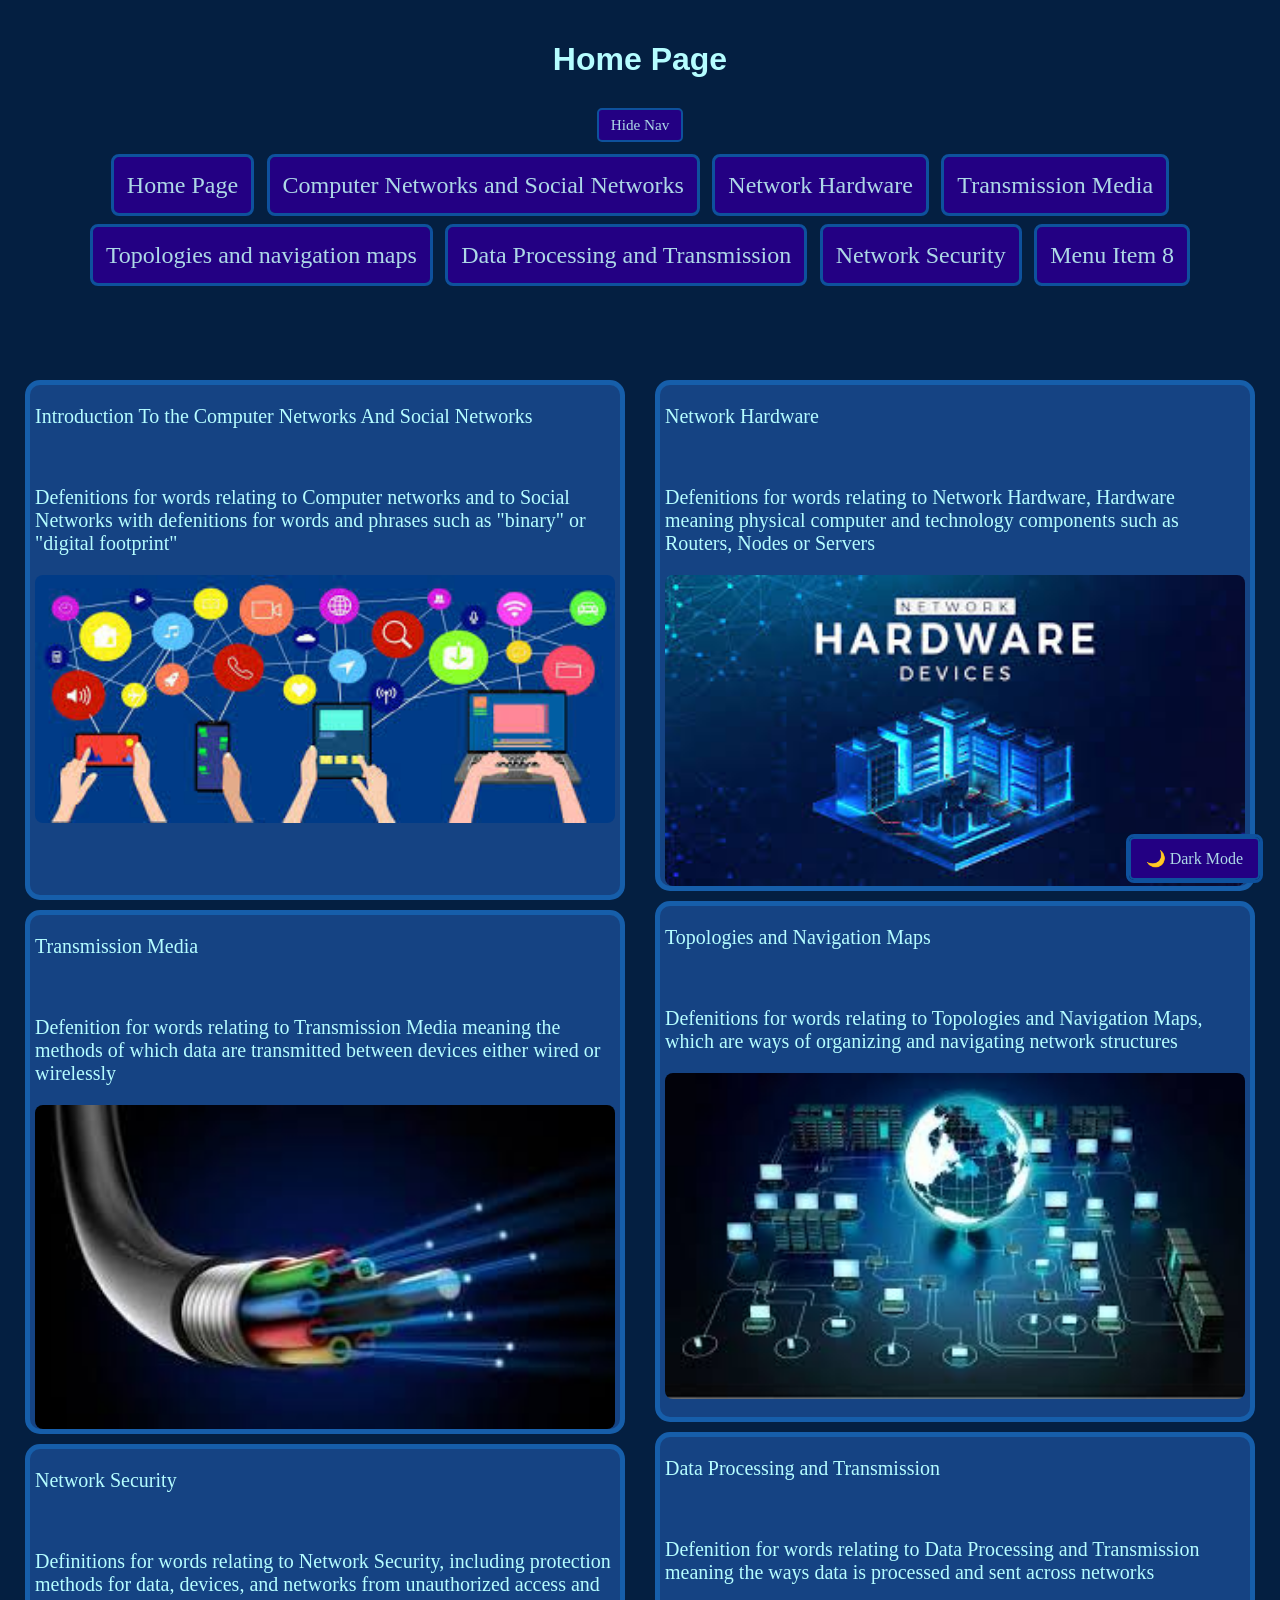
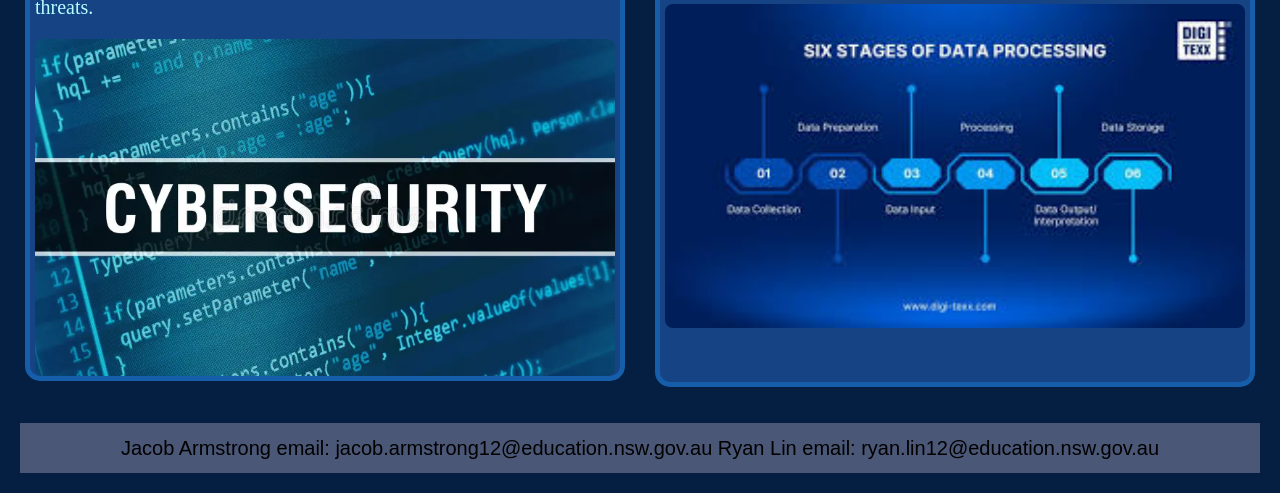
<file: index.html>
<!DOCTYPE html>
<html>
<head>
    <title>Home Page</title>
        <link rel="stylesheet" href="Main.css">
        <link rel="icon" type="image/ico" href="images/Homepage Logo.ico">
</head>

<body>
<button id="darkModeToggle" >🌙 Dark Mode</button>
<button id="showNavButton" class="nav-toggle hidden">Show Nav</button>
<h1>Home Page</h1>
<nav>
<button id="hideNavButton" class="nav-toggle">Hide Nav</button>
<div id="navbar">
<a href="Index.html">Home Page</a>
<a href="Introduction To The Computer Networks And Social Networks.html">Computer Networks and Social Networks</a>
<a href="Network Hardware.html">Network Hardware</a>
<a href="Transmission media.html">Transmission Media</a>
<a href="Topologies and navigation maps.html">Topologies and navigation maps</a>
<a href="Data Processing and Transmission.html">Data Processing and Transmission</a>
<a href="Network Security.html">Network Security</a>
<a href="#">Menu Item 8</a>
</div>
</nav>
<div class = 'container'>
<div id="column1">
    <div class="zoomable">
<div id="content">
<a href="introduction to the computer networks and social networks.html">
<p>Introduction To the Computer Networks And Social Networks</p><br>
<p>Defenitions for words relating to Computer networks and to Social Networks with defenitions for words and phrases such as
    "binary" or "digital footprint" </p>
    <img src = 'images/Computer networks and social networks.jpeg' alt="Computer Networks and Social Networks">
    <br><br><br><br>
</a>
</div>
</div>
<div class="zoomable">
<div id="content">
<a href="Transmission media.html">
<p>Transmission Media</p><br>
<p>Defenition for words relating to Transmission Media meaning the methods of which data are transmitted between devices either wired or wirelessly</p>
<img src = 'images/transmission media.jpeg' alt="Transmission Media">
</a>
</div>
</div>  <div class="zoomable">
    <div id="content">
      <a href="Network Security.html">
      <p>Network Security</p><br>
      <p>Definitions for words relating to Network Security, including protection methods for data, devices, and networks from unauthorized access and threats.</p>
      <img src='images/Cybersecurity.webp' alt='Network Security'>
      </a>
    </div>
  </div></div>
<div id="column2" class="no-separator">
  <div class="zoomable">
    <div id="content">
      <a href="Network Hardware.html">
      <p>Network Hardware</p><br>
      <p>Defenitions for words relating to Network Hardware, Hardware meaning physical computer and technology components such as Routers, Nodes or Servers </p>
      <img src = 'images/Network Hardware.jpeg' alt="Network Hardware">
      </a>
    </div>
  </div>
  <div class="zoomable">
    <div id="content">
      <a href="Topologies and navigation maps.html">
      <p>Topologies and Navigation Maps</p><br>
      <p>Defenitions for words relating to Topologies and Navigation Maps, which are ways of organizing and navigating network structures </p>
      <img src = 'images/Topologies and navigation maps.jpeg' alt="Topologies and Navigation Maps">
    <br>  
    </a>
    </div>
  </div>
  <div class="zoomable">
    <div id="content">
      <a href="Data Processing and Transmission.html">
      <p>Data Processing and Transmission</p><br>
      <p>Defenition for words relating to Data Processing and Transmission meaning the ways data is processed and sent across networks </p>
      <img src = 'images/data processing and transmission.jpeg' alt="Data Processing and Transmission">
      </a>
      <br><br><br>
    </div>
  </div>
</div>
</div>
</body>
<br><br>
<footer>
  Jacob Armstrong email: jacob.armstrong12@education.nsw.gov.au    Ryan Lin email: ryan.lin12@education.nsw.gov.au
</footer>
</html>
<script src="script.js"></script>
</file>
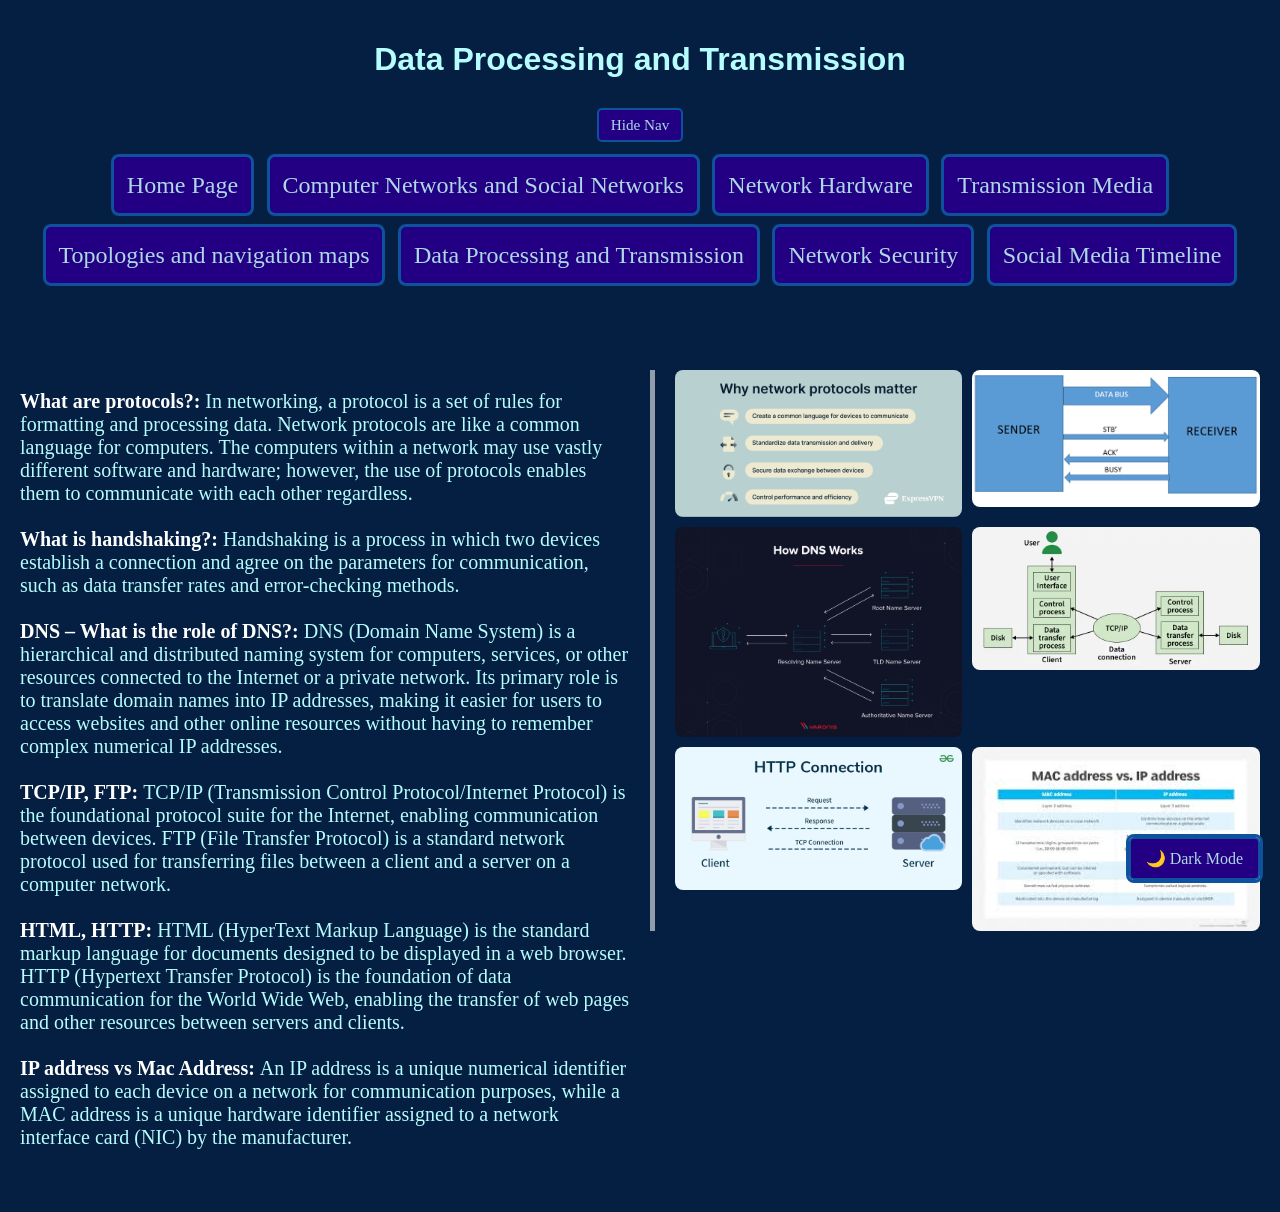
<file: Data Processing And Transmission.html>
<!DOCTYPE html>
<html>
<head>
  <title>Data Processing and Transmission</title>
      <link rel="stylesheet" href="Main.css">
</head>
<body>
<button id="darkModeToggle">🌙 Dark Mode</button>
<button id="showNavButton" class="nav-toggle hidden">Show Nav</button>
<h1>Data Processing and Transmission</h1>
<nav>
<button id="hideNavButton" class="nav-toggle">Hide Nav</button>
<div id="navbar">
<a href="Index.html">Home Page</a>
<a href="Introduction To The Computer Networks And Social Networks.html">Computer Networks and Social Networks</a>
<a href="Network Hardware.html">Network Hardware</a>
<a href="Transmission media.html">Transmission Media</a>
<a href="Topologies and navigation maps.html">Topologies and navigation maps</a>
<a href="Data Processing and Transmission.html">Data Processing and Transmission</a>
<a href="Network Security.html">Network Security</a>
<a href="Social Media Timeline.html">Social Media Timeline</a>
</div>
</nav>
<div class = 'container'>
<div id = 'column1'>
<p>
<strong>What are protocols?: </strong>In networking, a protocol is a set of rules for formatting and processing data. Network protocols are like a common language for computers. The computers within a network may use vastly different software and hardware; however, the use of protocols enables them to communicate with each other regardless.<br><br>
<strong>What is handshaking?: </strong>Handshaking is a process in which two devices establish a connection and agree on the parameters for communication, such as data transfer rates and error-checking methods.<br><br>
<strong>DNS – What is the role of DNS?: </strong>DNS (Domain Name System) is a hierarchical and distributed naming system for computers, services, or other resources connected to the Internet or a private network. Its primary role is to translate domain names into IP addresses, making it easier for users to access websites and other online resources without having to remember complex numerical IP addresses.<br><br>
<strong>TCP/IP, FTP: </strong>TCP/IP (Transmission Control Protocol/Internet Protocol) is the foundational protocol suite for the Internet, enabling communication between devices. FTP (File Transfer Protocol) is a standard network protocol used for transferring files between a client and a server on a computer network.<br><br>
<strong>HTML, HTTP: </strong>HTML (HyperText Markup Language) is the standard markup language for documents designed to be displayed in a web browser. HTTP (Hypertext Transfer Protocol) is the foundation of data communication for the World Wide Web, enabling the transfer of web pages and other resources between servers and clients.<br><br>
<strong>IP address vs Mac Address: </strong>An IP address is a unique numerical identifier assigned to each device on a network for communication purposes, while a MAC address is a unique hardware identifier assigned to a network interface card (NIC) by the manufacturer.<br><br>
</p>
</div>

<div id = 'column2'>

<img src='images/protocols.png' alt='Protocols'>
<img src='images/handshaking.png' alt='Handshaking'>
<img src='images/DNS.webp' alt='DNS'>
<img src='images/TCP-IP.webp' alt='TCP/IP'>
<img src='images/HTTP.gif' alt='HTTP'>
<img src='images/ip-address-vs-mac-address.jpeg' alt='IP address vs MAC address'>


</div>
<script src="script.js"></script>
</body>
</html>
</file>
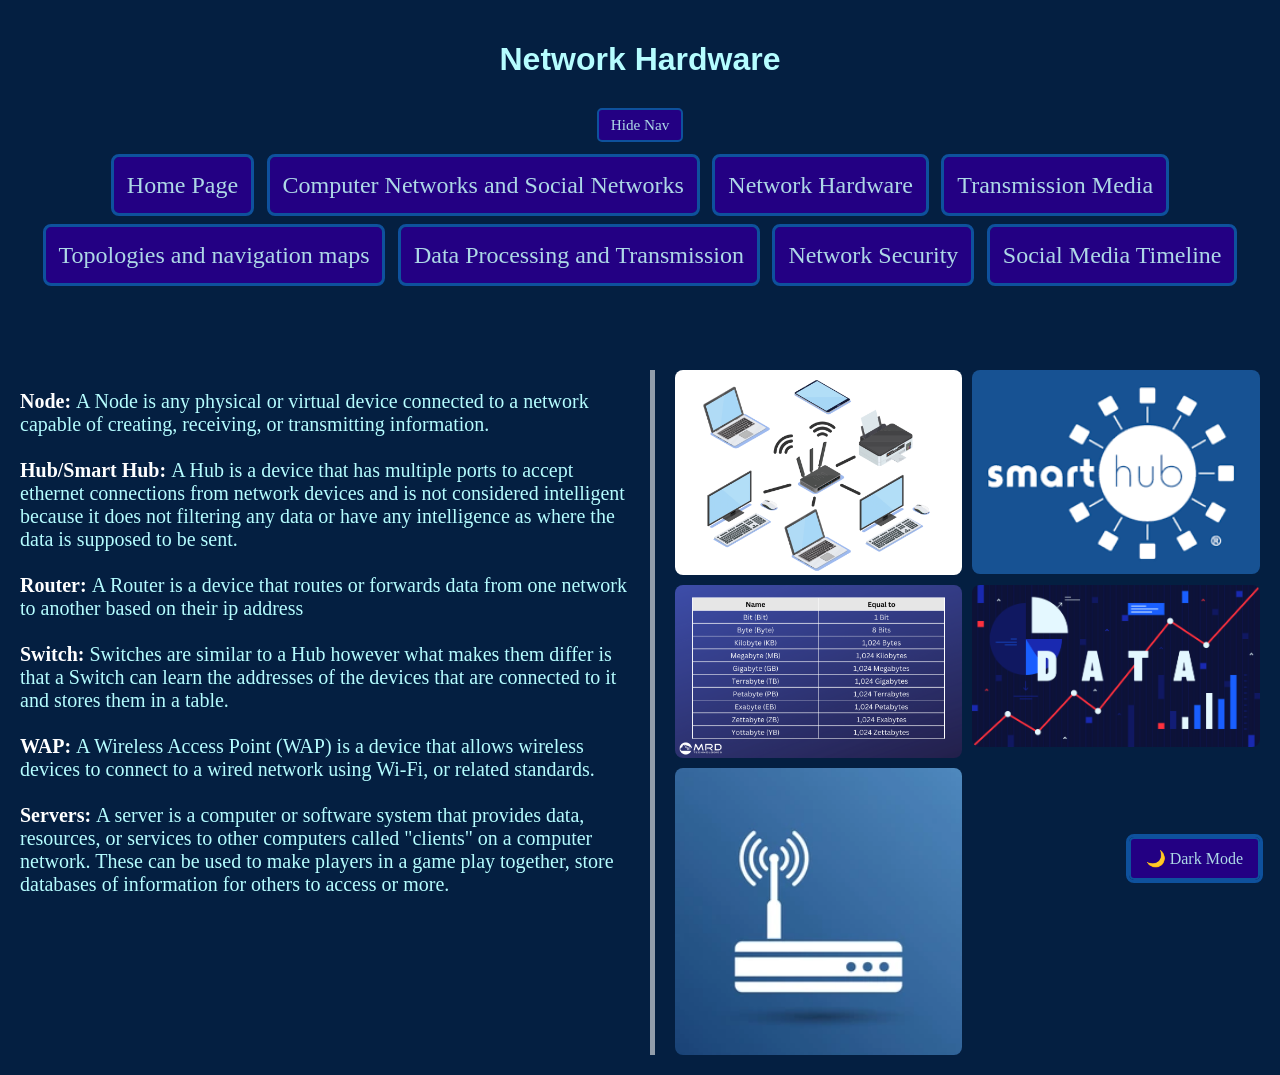
<file: Network Hardware.html>
<!DOCTYPE html>
<html>
<head>
  <title>Network Hardware</title>
      <link rel="stylesheet" href="Main.css">
</head>
<body>
<button id="darkModeToggle">🌙 Dark Mode</button>
<button id="showNavButton" class="nav-toggle hidden">Show Nav</button>
<h1>Network Hardware</h1>
<nav>
<button id="hideNavButton" class="nav-toggle">Hide Nav</button>
<div id="navbar">
<div id = 'zoomable'>
<a href="Index.html">Home Page</a>
<a href="Introduction To The Computer Networks And Social Networks.html">Computer Networks and Social Networks</a>
<a href="Network Hardware.html">Network Hardware</a>
<a href="Transmission media.html">Transmission Media</a>
<a href="Topologies and navigation maps.html">Topologies and navigation maps</a>
<a href="Data Processing and Transmission.html">Data Processing and Transmission</a>
<a href="Network Security.html">Network Security</a>
<a href="Social Media Timeline.html">Social Media Timeline</a>
</div>
</div>
</nav>
<div class = 'container'>
<div id = 'column1'>
<p>
<strong>Node: </strong>A Node is any physical or virtual device connected to a network capable of creating, receiving, or transmitting information.<br><br>
<strong>Hub/Smart Hub: </strong>A Hub is a device that has multiple ports to accept ethernet connections from network devices and is not considered intelligent because it does not filtering any data or have any intelligence as where the data is supposed to be sent.<br></br>
<strong>Router: </strong>A Router is a device that routes or forwards data from one network to another based on their ip address<br></br>
<strong>Switch: </strong>Switches are similar to a Hub however what makes them differ is that a Switch can learn the addresses of the devices that are connected to it and stores them in a table.<br></br>
<strong>WAP: </strong>A Wireless Access Point (WAP) is a device that allows wireless devices to connect to a wired network using Wi-Fi, or related standards.<br></br>
<strong>Servers: </strong>A server is a computer or software system that provides data, resources, or services to other computers called "clients" on a computer network. These can be used to make players in a game play together, store databases of information for others to access or more. <br></br>

</p>
</div>

<div id = 'column2'>
    <img src = 'images/Node.webp'>
    <img src = 'images/Smart hub.png'>
    <img src = 'images/Bits.png'>
    <img src = 'images/data.png'>
    <img src = 'images/WAP.webp'>
</div>




</div>
</body>
</html>
<script src="script.js"></script>
</file>
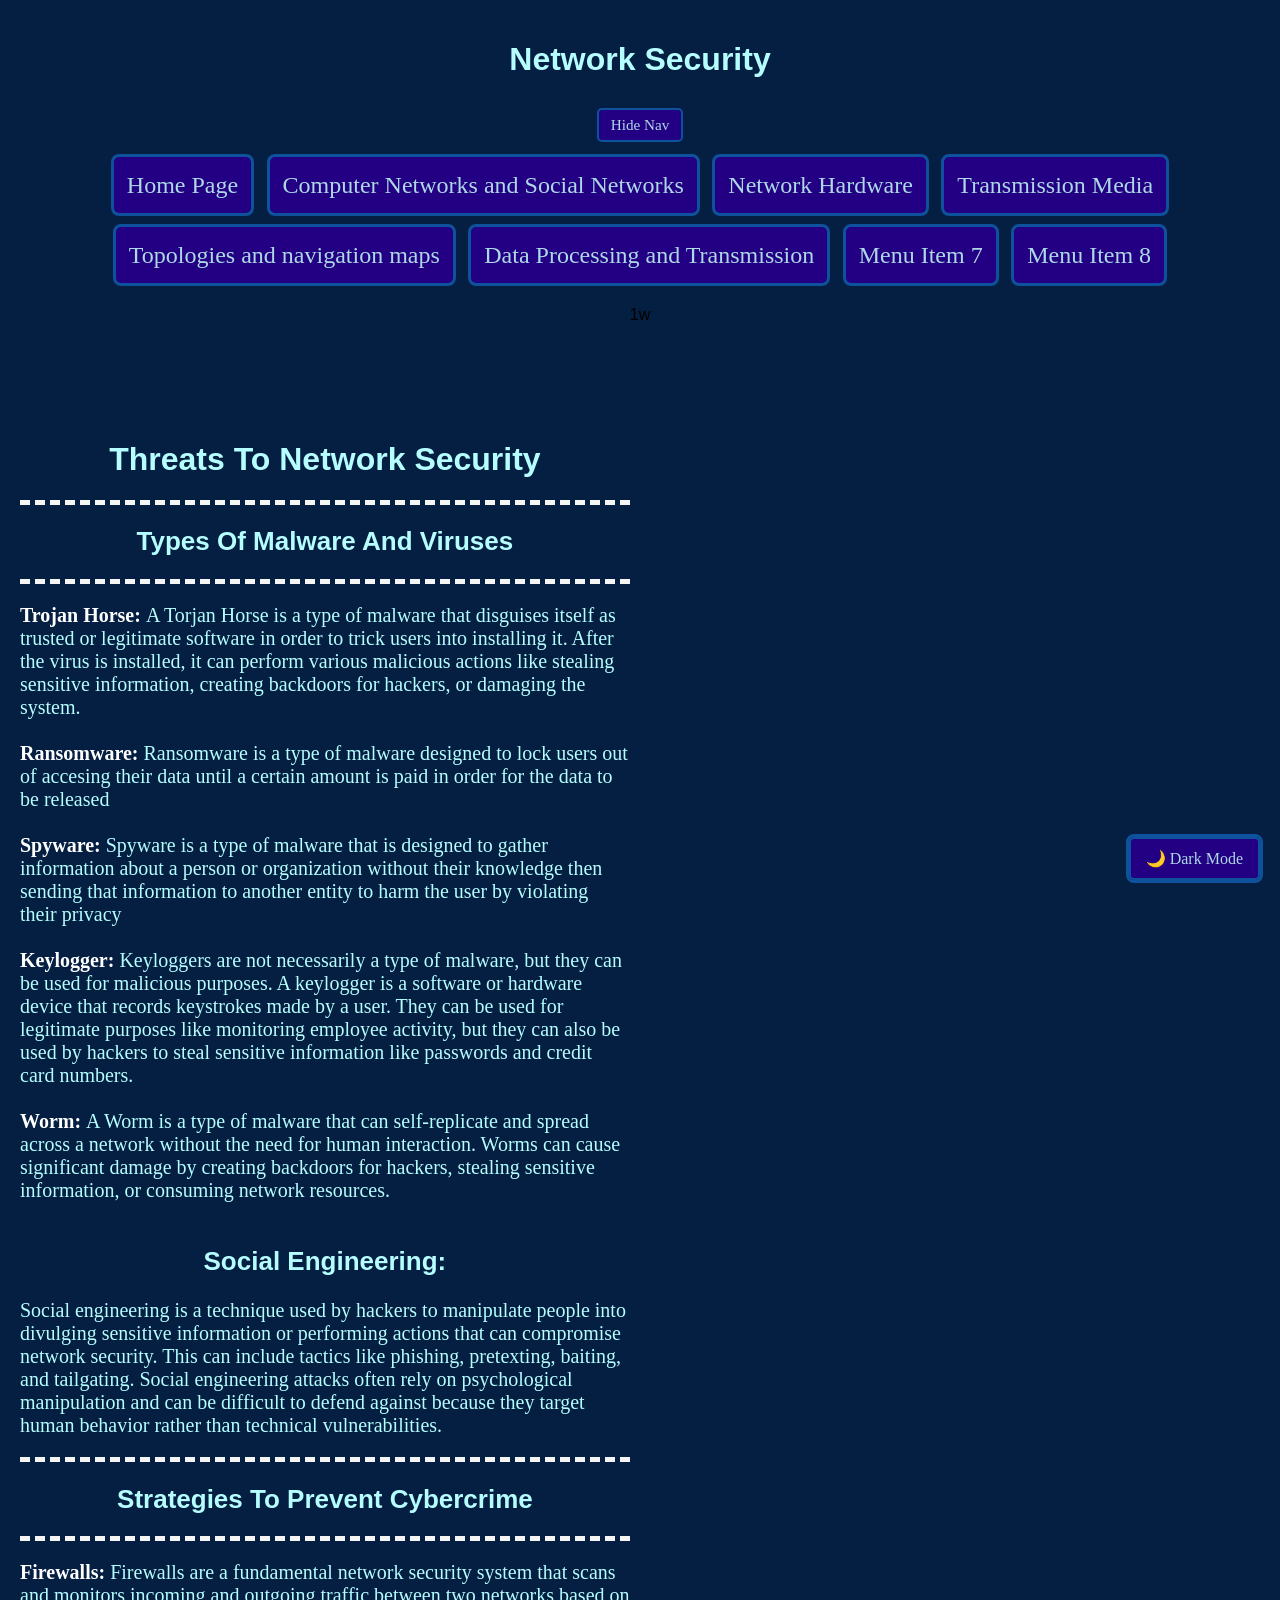
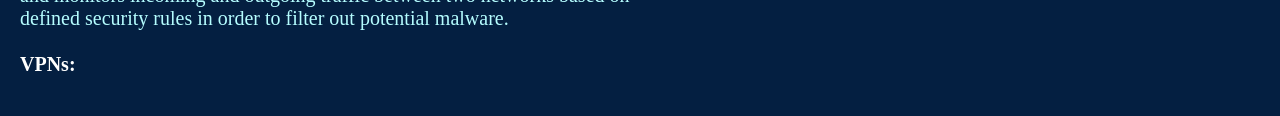
<file: Network Security.html>
<!DOCTYPE html>
<html>
<head>
  <title>Network Security</title>
      <link rel="stylesheet" href="Main.css">
</head>
<body>
<button id="darkModeToggle">🌙 Dark Mode</button>
<button id="showNavButton" class="nav-toggle hidden">Show Nav</button>
<h1>Network Security</h1>
<nav>
<button id="hideNavButton" class="nav-toggle">Hide Nav</button>
<div id="navbar">
<div id = 'zoomable'>
<a href="Index.html">Home Page</a>
<a href="Introduction To The Computer Networks And Social Networks.html">Computer Networks and Social Networks</a>
<a href="Network Hardware.html">Network Hardware</a>
<a href="Transmission media.html">Transmission Media</a>
<a href="Topologies and navigation maps.html">Topologies and navigation maps</a>
<a href="Data Processing and Transmission.html">Data Processing and Transmission</a>
<a href="#">Menu Item 7</a>
<a href="#">Menu Item 8</a>
</div>
</div>1w
</nav>
<div class = 'container'>
<div id = 'column1'>
<h1>Threats To Network Security</h1>
<div class = 'nextsubtopic'>
<h2>Types Of Malware And Viruses</h2>
</div>
<p><strong>Trojan Horse: </strong>A Torjan Horse is a type of malware that disguises itself as trusted or legitimate software in order to trick users into installing it. After the virus is installed, it can perform various malicious actions like stealing sensitive information, creating backdoors for hackers, or damaging the system.<br><br>
<strong>Ransomware: </strong>Ransomware is a type of malware designed to lock users out of accesing their data until a certain amount is paid in order for the data to be released<br><br>
<strong>Spyware: </strong>Spyware is a type of malware that is designed to gather information about a person or organization without their knowledge then sending that information to another entity to harm the user by violating their privacy<br><br>
<strong>Keylogger: </strong>Keyloggers are not necessarily a type of malware, but they can be used for malicious purposes. A keylogger is a software or hardware device that records keystrokes made by a user. They can be used for legitimate purposes like monitoring employee activity, but they can also be used by hackers to steal sensitive information like passwords and credit card numbers.<br><br>
<strong>Worm: </strong>A Worm is a type of malware that can self-replicate and spread across a network without the need for human interaction. Worms can cause significant damage by creating backdoors for hackers, stealing sensitive information, or consuming network resources.<br><br>
</p>
<h2>Social Engineering: </h2><p>Social engineering is a technique used by hackers to manipulate people into divulging sensitive information or performing actions that can compromise network security. This can include tactics like phishing, pretexting, baiting, and tailgating. Social engineering attacks often rely on psychological manipulation and can be difficult to defend against because they target human behavior rather than technical vulnerabilities.</p>

<div class = 'nextsubtopic'>
<h2>Strategies To Prevent Cybercrime<h2>
</div>
<p>
<strong>Firewalls: </strong>Firewalls are a fundamental network security system that scans and monitors incoming and outgoing traffic between two networks based on defined security rules in order to filter out potential malware.<br></br>
<strong>VPNs: </strong>
</p>
</div>

<div id = 'column2'>

</div>




</div>
</body>
</html>
<script src="script.js"></script>
</file>
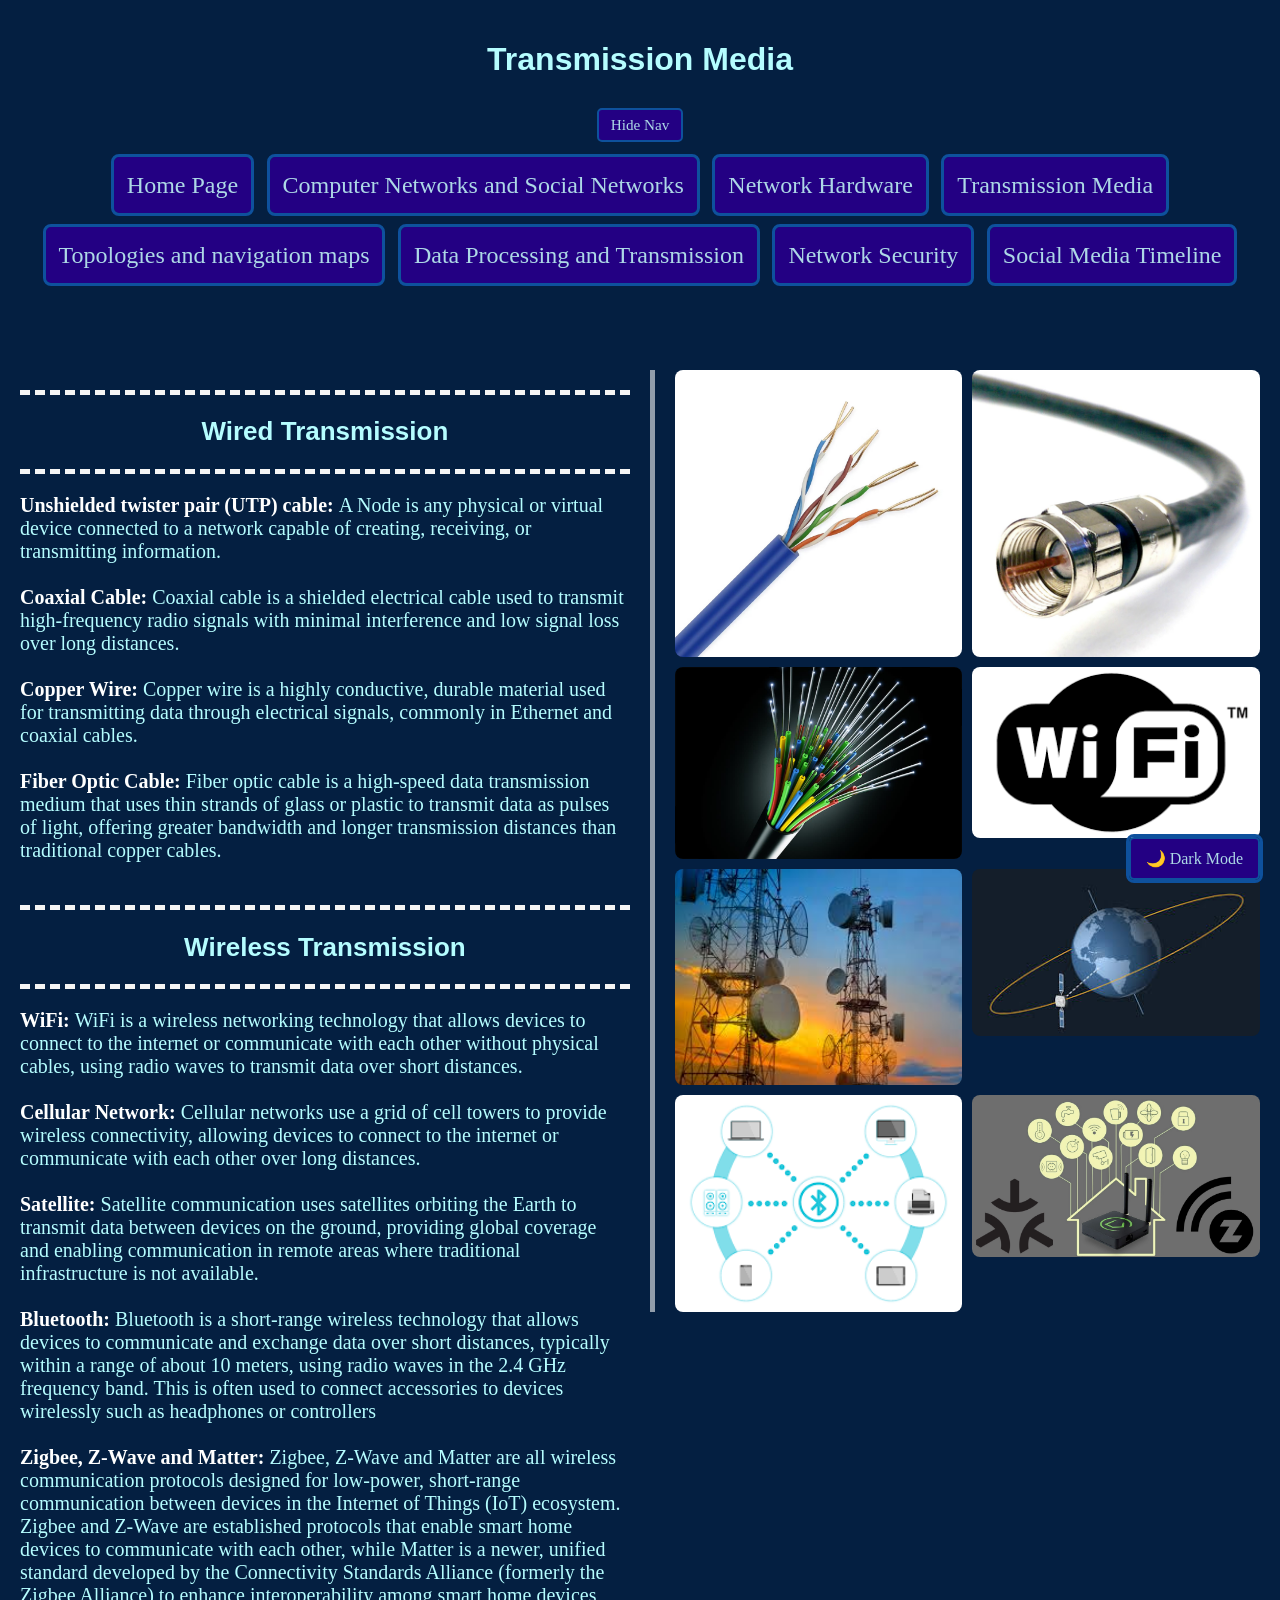
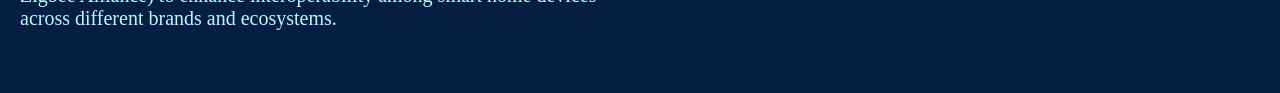
<file: Transmission media.html>
<!DOCTYPE html>
<html>
<head>
  <title>Transmission Media</title>
      <link rel="stylesheet" href="Main.css">
</head>
<body>
<button id="darkModeToggle">🌙 Dark Mode</button>
<button id="showNavButton" class="nav-toggle hidden">Show Nav</button>
<h1>Transmission Media</h1>
<nav>
<button id="hideNavButton" class="nav-toggle">Hide Nav</button>
<div id="navbar">
<a href="Index.html">Home Page</a>
<a href="Introduction To The Computer Networks And Social Networks.html">Computer Networks and Social Networks</a>
<a href="Network Hardware.html">Network Hardware</a>
<a href="Transmission media.html">Transmission Media</a>
<a href="Topologies and navigation maps.html">Topologies and navigation maps</a>
<a href="Data Processing and Transmission.html">Data Processing and Transmission</a>
<a href="Network Security.html">Network Security</a>
<a href="Social Media Timeline.html">Social Media Timeline</a>
</div>
</nav>
<div class = 'container'>
<div id = 'column1'>
<div class = 'nextsubtopic'>
  <h2>Wired Transmission</h2>
</div>
  <p>
<strong>Unshielded twister pair (UTP) cable: </strong>A Node is any physical or virtual device connected to a network capable of creating, receiving, or transmitting information.<br><br>
<strong>Coaxial Cable: </strong>Coaxial cable is a shielded electrical cable used to transmit high-frequency radio signals with minimal interference and low signal loss over long distances.<br><br>
<strong>Copper Wire: </strong>Copper wire is a highly conductive, durable material used for transmitting data through electrical signals, commonly in Ethernet and coaxial cables.<br><br>
<strong>Fiber Optic Cable: </strong>Fiber optic cable is a high-speed data transmission medium that uses thin strands of glass or plastic to transmit data as pulses of light, offering greater bandwidth and longer transmission distances than traditional copper cables.<br><br>
<div class = 'nextsubtopic'>
  <h2>Wireless Transmission</h2>
</div>
<p>
<strong>WiFi: </strong>WiFi is a wireless networking technology that allows devices to connect to the internet or communicate with each other without physical cables, using radio waves to transmit data over short distances.<br><br>
<strong>Cellular Network: </strong>Cellular networks use a grid of cell towers to provide wireless connectivity, allowing devices to connect to the internet or communicate with each other over long distances.<br><br>
<strong>Satellite: </strong>Satellite communication uses satellites orbiting the Earth to transmit data between devices on the ground, providing global coverage and enabling communication in remote areas where traditional infrastructure is not available.<br><br>
<strong>Bluetooth: </strong>Bluetooth is a short-range wireless technology that allows devices to communicate and exchange data over short distances, typically within a range of about 10 meters, using radio waves in the 2.4 GHz frequency band. This is often used to connect accessories to devices wirelessly such as headphones or controllers<br><br>
<strong>Zigbee, Z-Wave and Matter: </strong>Zigbee, Z-Wave and Matter are all wireless communication protocols designed for low-power, short-range communication between devices in the Internet of Things (IoT) ecosystem. Zigbee and Z-Wave are established protocols that enable smart home devices to communicate with each other, while Matter is a newer, unified standard developed by the Connectivity Standards Alliance (formerly the Zigbee Alliance) to enhance interoperability among smart home devices across different brands and ecosystems.<br><br>
</p>
</div>

<div id = 'column2'>
  <img src = 'images/UTP cable.avif'>
  <img src = 'images/Coaxial Cable.jpg'>
  <img src = 'images/Fiber Optic Cable.jpg'>
  <img src = 'images/wifi.png'>
  <img src = 'images/cellular network.jpeg'>
  <img src = 'images/satellite.jpeg'>
  <img src = 'images/bluetooth.png'>
  <img src = 'images/Zigbee, Z-Wave and matter.jpg'> 
</div>




</div>
</body>
</html>
<script src="script.js"></script>
</file>
<file: Main.css>
h1 {
  color: blue;
  text-align: center;
}

p {
  font-family: verdana;
  font-size: 20px;
  color:rgb(181, 253, 255);
}
nav { /*Background of navigation bar*/
background-color: rgb(4, 31, 65);
min-height: 50px;
text-align: center;
line-height: 50px;
position: sticky;
top: 0;
z-index: 1000;
}
nav a { /*The Buttons of the Navigation bar*/
outline: 3px solid rgb(14, 81, 157);
padding-top: 3px;
padding-bottom: 3px;
padding-left: 13px;
padding-right: 13px;
font-size: 1.5em;
text-decoration: none;
font-family: verdana;
border-radius: 5px;
margin: 7px;
background-color: rgb(35, 0, 131);
color: lightblue;
transition: outline-color 0.4s ease, transform 0.4s ease;
white-space: nowrap;
display: inline-block;
}
nav a:hover {
outline-color: rgb(255, 255, 133);
transform: scale(1.05);
}
h1 {
  color: rgb(181, 253, 255)
}
body {
background-color: rgb(4, 31, 65)
}
strong {
    color: white;
}
img {
  width: 100%;
  display: block;
  border-radius: 8px;
}
#content {
  border: 5px solid orange;
  padding-left: 5px;
  padding-right: 5px;
  margin-left: 5px; 
  margin-right: 5px;
  display: block;
  border-radius: 15px;
  margin-top: 10px;
  transition: border-color 0.782s ease;
}

#content:hover {
  border-color: rgb(255, 255, 133)
}
.container {
  display: flex;
  gap: 20px;
  align-items: flex-start;
  padding-top: 80px;
}

#column1 {
  width: 50%;
}
#column2,
#column2img {
  width: 50%;
  display: grid;
  grid-template-columns: repeat(2, minmax(0, 1fr));
  gap: 10px;
  border-left: 5px solid rgba(255, 255, 255, 0.56);
  padding-left: 20px;
}
#column2.no-separator {
  border-left: none;
  padding-left: 0;
  display: block;
}
.zoomable {
   display: inline-block;
   width: 100%;
   transition: transform 0.4s ease;
   transform-origin: center center;
}

.zoomable:hover {
   transform: scale(1.02);
}

.zoomable img {
   width: 100%;
}

#content {
  border: 5px solid rgb(22, 94, 170);
  padding-left: 5px;
  padding-right: 5px;
  margin-left: 5px; 
  margin-right: 5px;
  display: block;
  border-radius: 15px;
  background-color: rgb(21, 67, 131);
}
#content a {
  display: block;
  text-decoration: none;
  color: inherit;
  padding: 10px;
  margin: -10px;
}

#darkModeToggle {
  position: fixed;
  bottom: 20px;
  right: 20px;
  padding: 10px 15px;
  background-color: rgb(35, 0, 131);
  color: lightblue;
  border: 2px solid rgb(14, 81, 157);
  border-radius: 5px;
  cursor: pointer;
  font-size: 1em;
  font-family: verdana;
  z-index: 999;
  transition: outline-color 0.4s ease, transform 0.4s ease;
  outline: 3px solid rgb(14, 81, 157);
}

#darkModeToggle:hover {
  outline-color: #FFC;
  transform: scale(1.1);
}

.nav-toggle {
  display: inline-block;
  margin: 7px;
  padding: 6px 12px;
  font-size: 0.95rem;
  font-family: verdana;
  background-color: rgb(35, 0, 131);
  color: lightblue;
  border: 2px solid rgb(14, 81, 157);
  border-radius: 5px;
  cursor: pointer;
  transition: outline-color 0.4s ease, transform 0.3s ease;
}

.nav-toggle:hover {
  outline-color: #FFC;
  transform: scale(1.02);
}

#showNavButton {
  position: fixed;
  top: 10px;
  right: 20px;
  z-index: 1100;
}

.hidden {
  display: none !important;
}

/* Dark Mode Styles */
html.dark-mode {
  --bg-primary: #1a1a1a;
  --bg-secondary: #0f2847;
  --text-primary: #e0e0e0;
  --text-accent: #b0d9ff;
  --border-primary: #cd7722;
  --border-hover: #ffff85;
  --content-bg: #0a1f35;
  --content-border: #1a5fa0;
}

html.dark-mode body {
  background-color: var(--bg-primary);
}

html.dark-mode h1 {
  color: var(--text-accent);
}

html.dark-mode p {
  color: var(--text-accent);
}

html.dark-mode nav {
  background-color: var(--bg-primary);
}

html.dark-mode nav a {
  background-color: #1a0050;
  color: var(--text-accent);
  outline-color: #1a4a99;
}

html.dark-mode nav a:hover {
  outline-color: #ffff85;
}

html.dark-mode #content {
  background-color: var(--content-bg);
  border-color: var(--border-primary);
}

html.dark-mode #content:hover {
  border-color: var(--border-hover);
}

html.dark-mode #column2,
html.dark-mode #column2img {
  border-left-color: rgba(200, 200, 200, 0.3);
}

html.dark-mode strong {
  color: #ffffff;
}

html.dark-mode #darkModeToggle {
  background-color: #1a0050;
}
.nextsubtopic {
   margin-top: 20px;
  border-bottom: 5px dashed whitesmoke;
  border-top: 5px dashed whitesmoke;
}
html.dark-mode .nextsubtopic {
  border-bottom: 5px dashed #cd7722;
  border-top: 5px dashed #cd7722;
}
footer {
  text-align: center;
  color: black;
  font-size: 20px;
  height: 50px;
  line-height: 50px;
  background-color: rgb(75, 87, 118);
}
h2 {
  color: rgb(181, 253, 255);
  text-align: center;
  font-size: 26px;
}
* {
  box-sizing: border-box;
}

body {
  margin: 0;
  padding: 20px;
  font-family: Arial, sans-serif;
}

/* The actual timeline (the vertical ruler) */
.timeline {
  position: relative;
  max-width: 1200px;
  margin: 0 auto;
  padding: 40px 0;
}

/* The actual timeline (the vertical ruler) */
.timeline::after {
  content: '';
  position: absolute;
  width: 6px;
  background-color: rgb(134, 187, 247);
  top: 0;
  bottom: 0;
  left: 50%;
  margin-left: -3px;
}

/* Container around content */
.tlcontainer {
  padding: 10px 40px;
  position: relative;
  width: 50%;
  z-index: 10;
}

/* The circles on the timeline */
.tlcontainer::after {
  content: '';
  position: absolute;
  width: 25px;
  height: 25px;
  right: -17px;
  background-color: white;
  border: 4px solid #FF9F55;
  top: 15px;
  border-radius: 50%;
  z-index: 10;
}

/* Place the container to the left */
.left {
  left: 0;
  transition: transform 0.3s ease;
  transform-origin: right center;
}

.left:hover {
  transform: scale(1.05);
}

/* Place the container to the right */
.right {
  left: 50%;
  transition: transform 0.3s ease;
  transform-origin: left center;
}

.right:hover {
  transform: scale(1.05);
}

/* Add arrows to the left container (pointing right) */
.left::before {
  content: " ";
  height: 0;
  position: absolute;
  top: 22px;
  width: 0;
  z-index: 1;
  right: 30px;
  border: medium solid #FF9F55;
  border-width: 10px 0 10px 10px;
  border-color: transparent transparent transparent #FF9F55;
  transition: border-color 0.3s ease;
}

.left:hover::before {
  border-color: transparent transparent transparent #ffb366;
}

/* Add arrows to the right container (pointing left) */
.right::before {
  content: " ";
  height: 0;
  position: absolute;
  top: 22px;
  width: 0;
  z-index: 1;
  left: 30px;
  border: medium solid #FF9F55;
  border-width: 10px 10px 10px 0;
  border-color: transparent #FF9F55 transparent transparent;
  transition: border-color 0.3s ease;
}

.right:hover::before {
  border-color: transparent #ffb366 transparent transparent;
}

/* Fix the circle for containers on the right side */
.right::after {
  left: -16px;
}

/* The actual content */
.tlcontent {
  padding: 20px 30px;
  background-color: rgb(50, 99, 183);
  position: relative;
  border-radius: 12px;
  border: 3px solid #FF9F55;
  transition: box-shadow 0.3s ease, border-color 0.3s ease;
  cursor: default;
}

.tlcontent:hover {
  box-shadow: 0 8px 20px rgba(255, 159, 85, 0.4);
  border-color: #ffb366;
}

/* Media queries - Responsive timeline on screens less than 600px wide */
@media screen and (max-width: 600px) {
  /* Place the timelime to the left */
  .timeline::after {
  left: 31px;
  }
  
  /* Full-width containers */
  .tlcontainer {
  width: 100%;
  padding-left: 70px;
  padding-right: 25px;
  }
  
  /* Make sure that all arrows are pointing leftwards */
  .tlcontainer::before {
  left: 60px;
  border: medium solid white;
  border-width: 10px 10px 10px 0;
  border-color: transparent white transparent transparent;
  }

  /* Make sure all circles are at the same spot */
  .left::after, .right::after {
  left: 15px;
  }
  
  /* Make all right containers behave like the left ones */
  .right {
  left: 0%;
  }
}
</file>
